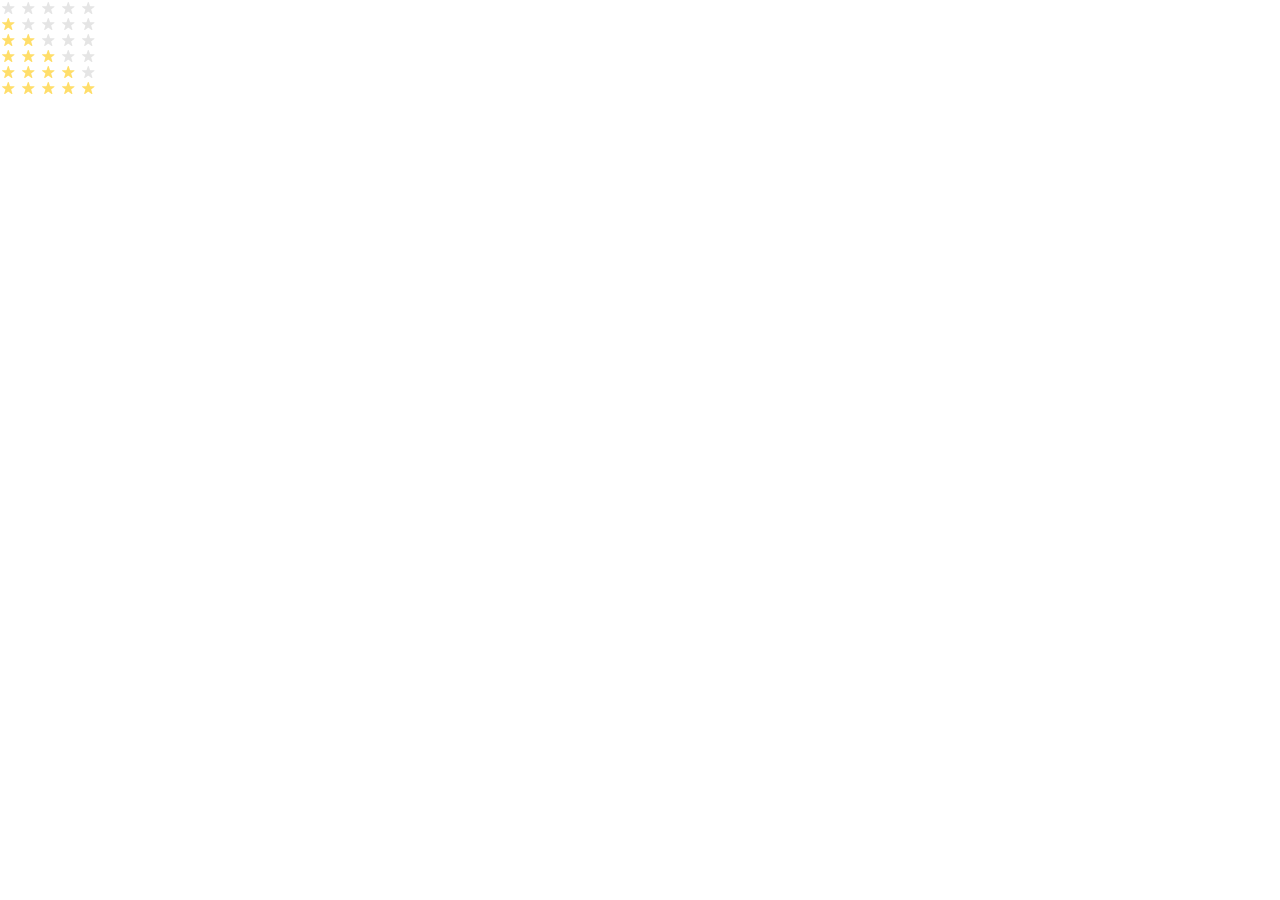
<file: index.html>
<!doctype html><html lang="en" class="page"><head><meta charset="utf-8"><meta name="viewport" content="width=device-width, user-scalable=no, initial-scale=1.0, maximum-scale=1.0, minimum-scale=1.0"><title>Stars</title><link rel="stylesheet" href="index.582b3bf4.css"></head><body> <div class="stars__container"> <div class="stars stars--0"> <div class="stars__star"></div> <div class="stars__star"></div> <div class="stars__star"></div> <div class="stars__star"></div> <div class="stars__star"></div> </div> <div class="stars stars--1"> <div class="stars__star"></div> <div class="stars__star"></div> <div class="stars__star"></div> <div class="stars__star"></div> <div class="stars__star"></div> </div> <div class="stars stars--2"> <div class="stars__star"></div> <div class="stars__star"></div> <div class="stars__star"></div> <div class="stars__star"></div> <div class="stars__star"></div> </div> <div class="stars stars--3"> <div class="stars__star"></div> <div class="stars__star"></div> <div class="stars__star"></div> <div class="stars__star"></div> <div class="stars__star"></div> </div> <div class="stars stars--4"> <div class="stars__star"></div> <div class="stars__star"></div> <div class="stars__star"></div> <div class="stars__star"></div> <div class="stars__star"></div> </div> <div class="stars stars--5"> <div class="stars__star"></div> <div class="stars__star"></div> <div class="stars__star"></div> <div class="stars__star"></div> <div class="stars__star"></div> </div> </div> </body></html>
</file>
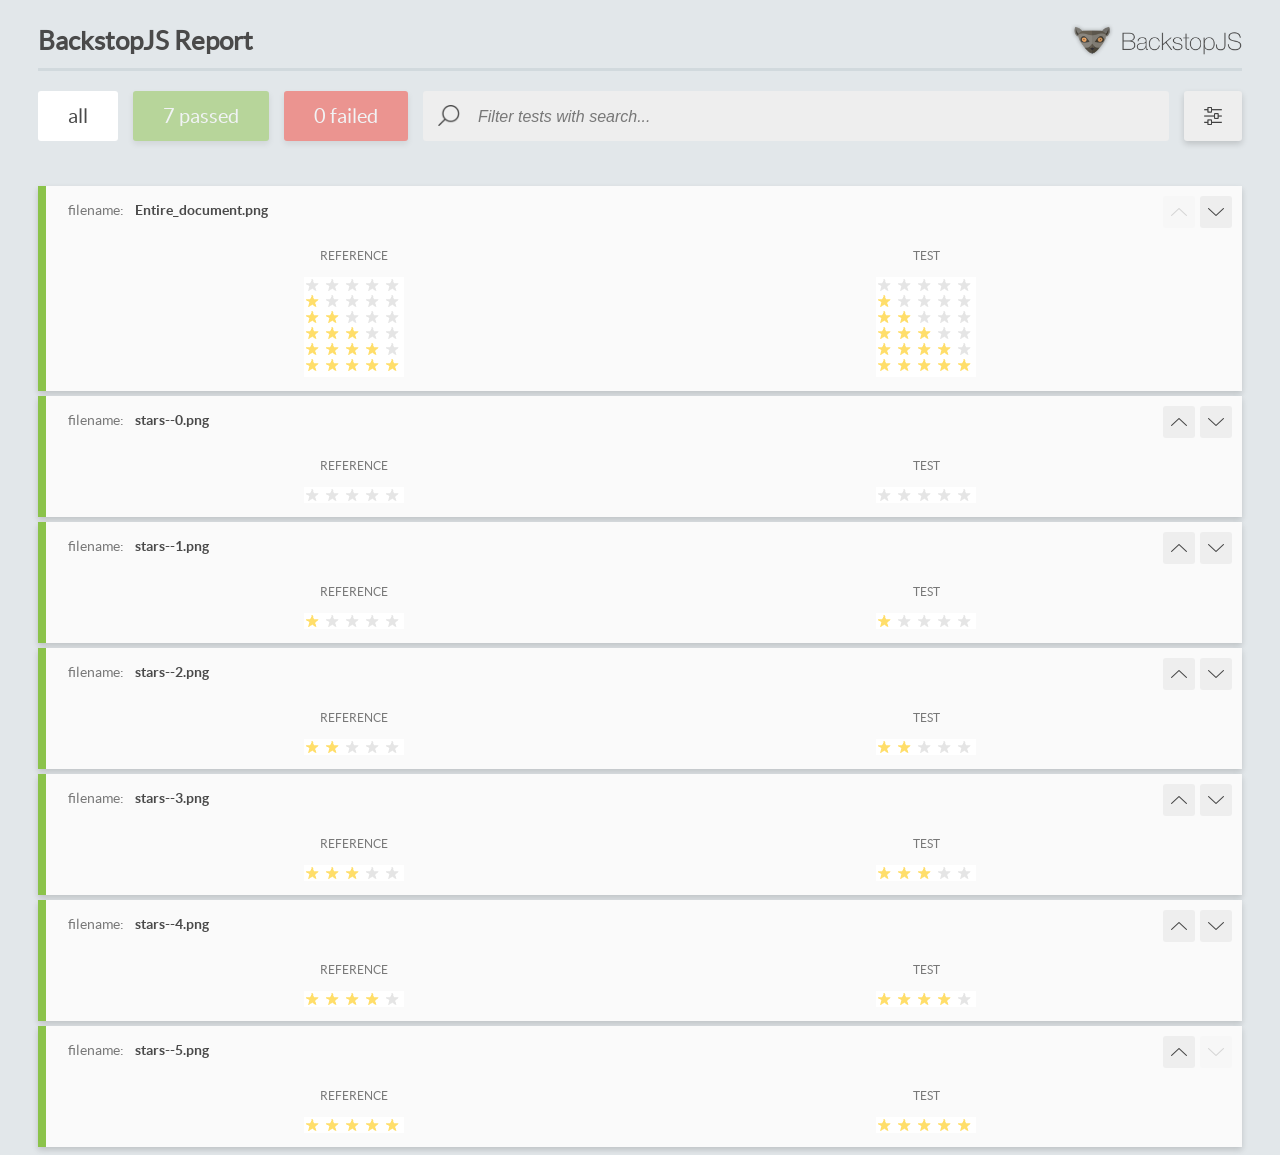
<file: report/html_report/index.html>
<!DOCTYPE html>
<html>
  <head>
    <meta charset="utf-8">
    <!-- Disable Cache -->
    <meta http-equiv="Cache-Control" content="no-cache, no-store, must-revalidate">
    <meta http-equiv="Pragma" content="no-cache">
    <meta http-equiv="Expires" content="0">

    <title>BackstopJS Report</title>

    <style>
      @font-face {
          font-family: 'latoregular';
          src: url('./assets/fonts/lato-regular-webfont.woff2') format('woff2'),
              url('./assets/fonts/lato-regular-webfont.woff') format('woff');
          font-weight: 400;
          font-style: normal;
      }
      @font-face {
          font-family: 'latobold';
          src: url('./assets/fonts/lato-bold-webfont.woff2') format('woff2'),
              url('./assets/fonts/lato-bold-webfont.woff') format('woff');
          font-weight: 700;
          font-style: normal;
      }

      .ReactModal__Body--open {
          overflow: hidden;
      }
      .ReactModal__Body--open .header {
        display: none;
      }

    </style>
  </head>
  <body style="background-color: #E2E7EA">
    <div id="root">

    </div>
    <script>
      function report (report) { // eslint-disable-line no-unused-vars
        window.tests = report;
      }
    </script>
    <script src="config.js"></script>
    <script src="index_bundle.js"></script>
  </body>
</html>
</file>
<file: index.582b3bf4.css>
.stars__container{box-sizing:border-box}.stars{display:flex}.stars__star{background-image:url(star.822d561e.svg);background-position:50%;background-repeat:no-repeat;width:16px;height:16px}.stars__star:not(:last-child){margin-right:4px}.stars--1 .stars__star:nth-child(-n+1),.stars--2 .stars__star:nth-child(-n+2),.stars--3 .stars__star:nth-child(-n+3),.stars--4 .stars__star:nth-child(-n+4),.stars--5 .stars__star:nth-child(-n+5){background-image:url(star-active.edda4c43.svg)}*{margin:0}
/*# sourceMappingURL=index.582b3bf4.css.map */
</file>
